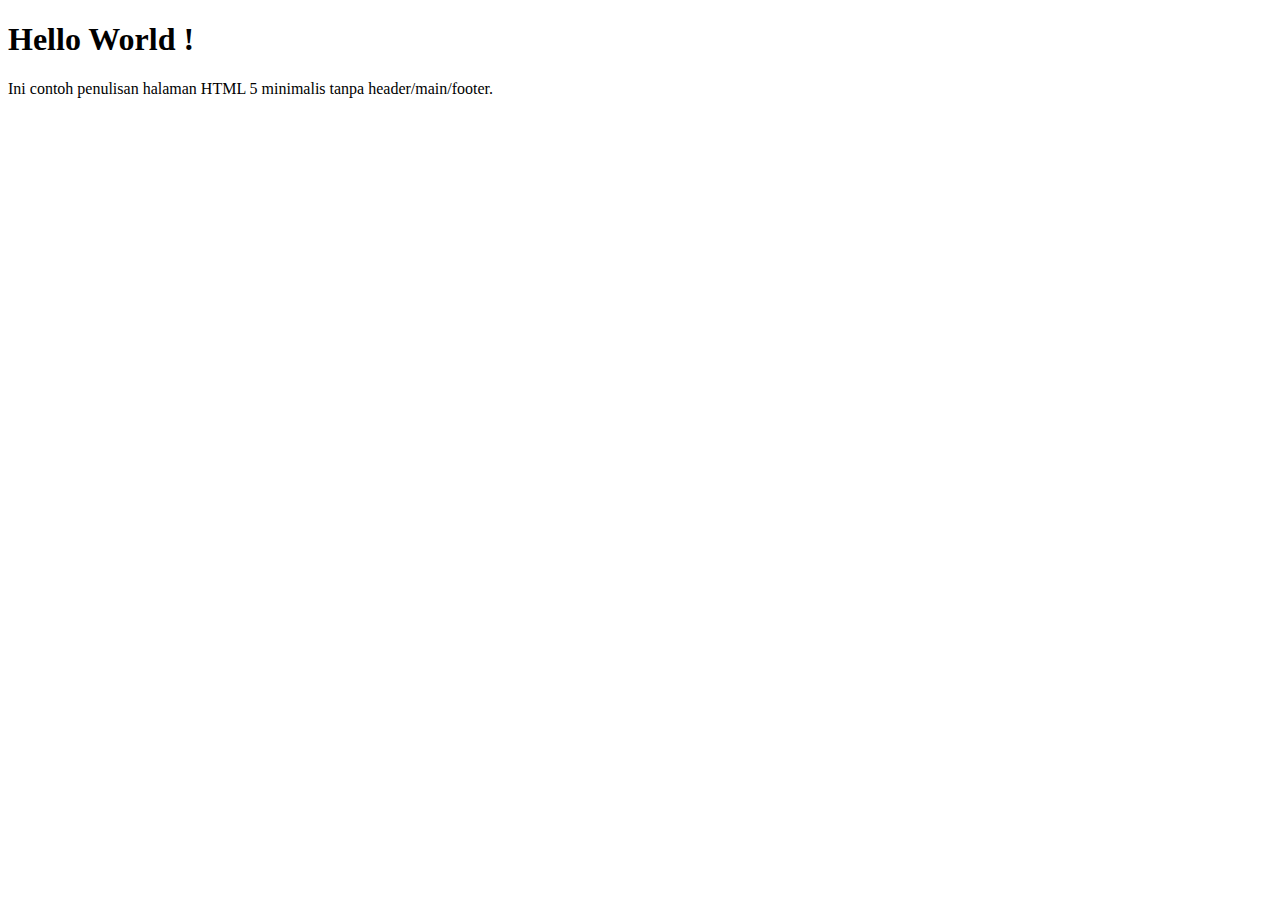
<file: index.html>
<!DOCTYPE html>
<html lang="id">
<head>
    <meta charset="UTF-8">
    <meta name="viewport" content="width=device-width, initial-scale=1.0">
    <title>Dasar HTML5</title>
</head>
<body>
    <h1>Hello World !</h1>
    <p>Ini contoh penulisan halaman HTML 5 minimalis tanpa header/main/footer.
    </p>
</body>
</html>
</file>
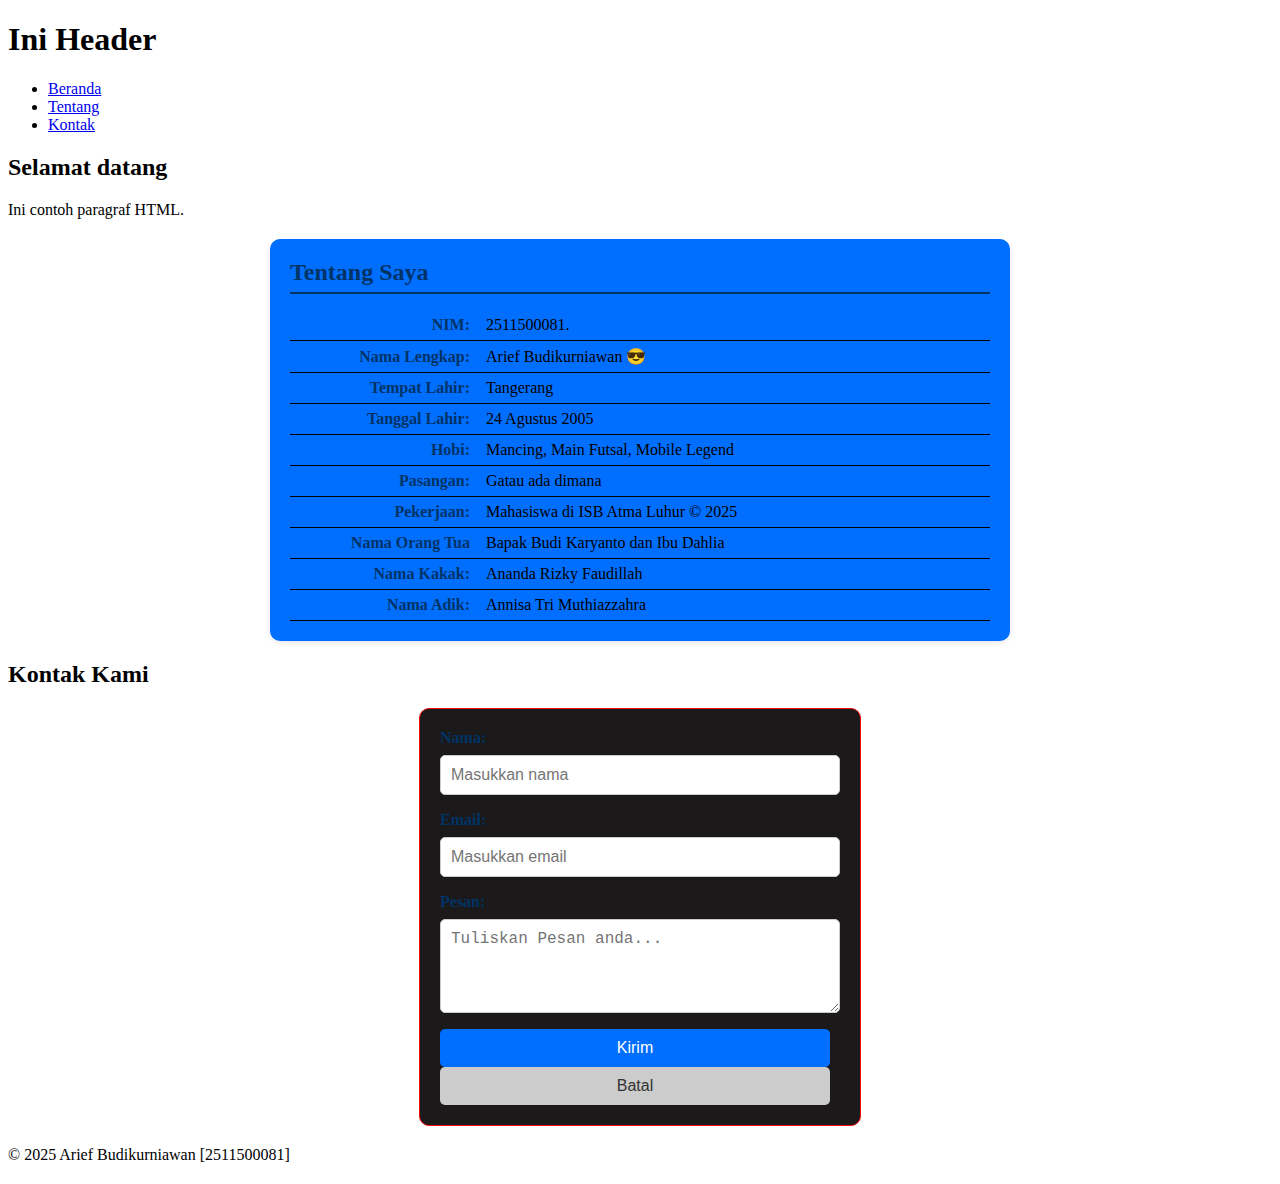
<file: pertemuan-03/index.html>
<!DOCTYPE html>
<html lang="en">

<head>
    <meta charset="UTF-8">
    <meta name="viewport" content="width=device-width, initial-scale=1.0">
    <title>Tentang Arief</title>
    <style>
        #about {
            background-color: #006eff;
            border-radius: 10px;
            padding: 20px;
            max-width: 700PX;
            margin: 20px auto;
            box-shadow: 0 2px 5px rgba(0, 0, 0, 0.1);
        }

        #about h2 {
            color: #003366;
            border-bottom: 2px solid #003366;
            padding-bottom: 6px;
            margin-top: 0;
            margin-bottom: 16px;
        }

        #about p {
            display: flex;
            justify-content: flex-start;
            align-items: baseline;
            margin: 0;
            padding: 6px 0;
            border-bottom: 1px solid #000000;
        }

        #about strong {
            min-width: 180px;
            color: #003366;
            font-weight: 600;
            text-align: right;
            padding-right: 16px;
            flex-shrink: 0;
        }

        @media (max-width: 600px) {
            #about p {
                flex-direction: column;
                align-items: flex-start;
            }

            #about strong {
                text-align: left;
                padding-right: 0;
                margin-bottom: 2px;
            }
        }
    </style>
</head>

<body>
    <header>
        <h1>Ini Header</h1>
        <nav>
            <ul>
                <li><a href="#home">Beranda</a></li>
                <li><a href="#about">Tentang</a></li>
                <li><a href="#Contact">Kontak</a></li>
            </ul>
        </nav>
    </header>
    <main>
        <section id="home">
            <h2>Selamat datang</h2>
            <p>Ini contoh paragraf HTML.</p>
        </section>
        <section id="about">
            <h2>Tentang Saya</h2>
            <p><strong>NIM:</strong> 2511500081.</p>
            <p><strong>Nama Lengkap:</strong> Arief Budikurniawan &#128526;</p>
            <p><strong>Tempat Lahir:</strong> Tangerang</p>
            <p><strong>Tanggal Lahir:</strong> 24 Agustus 2005</p>
            <p><strong>Hobi:</strong> Mancing, Main Futsal, Mobile Legend</p>
            <p><strong>Pasangan:</strong> Gatau ada dimana</p>
            <P><strong>Pekerjaan:</strong> Mahasiswa di ISB Atma Luhur &copy; 2025</P>
            <p><strong>Nama Orang Tua</strong> Bapak Budi Karyanto dan Ibu Dahlia</p>
            <p><strong>Nama Kakak:</strong> Ananda Rizky Faudillah</p>
            <p><strong>Nama Adik:</strong> Annisa Tri Muthiazzahra</p>
        </section>
        <section id="Contact">
            <h2>Kontak Kami</h2>
            <form action="" method="GET">
                <label for="txtnama">Nama:</label>
                <input type="text" id="txtnama" name="txtnama" placeholder="Masukkan nama" required autocomplete="name">

                <label for="txtemail">Email:</label>
                <input type="email" id="txtemail" name="txtemail" placeholder="Masukkan email" required
                    autocomplete="email">

                <label for="txtpesan">Pesan:</label>
                <textarea id="txtpesan" name="txtpesan" rows="4" placeholder="Tuliskan Pesan anda..."
                    required></textarea>

                <button type="submit">Kirim</button>
                <button type="reset">Batal</button>
            </form>
        </section>
    </main>
    <footer>
        <p>&copy; 2025 Arief Budikurniawan [2511500081]</p>
    </footer>
</body>

</html>

<style>
    #Contact form {
        display: flex;
        flex-direction: column;
        max-width: 400px;
        margin: 20px auto;
        padding: 20px;
        border: 1px solid #f30a0a;
        border-radius: 10px;
        background-color: #1b1919;
    }

    #Contact label {
        margin-bottom: 8px;
        font-weight: bold;
        color: #003366;
    }

    #Contact input,
    #Contact textarea {
        margin-bottom: 16px;
        padding: 10px;
        border: 1px solid #ccc;
        border-radius: 5px;
        font-size: 16px;
        width: 100%;
        box-sizing: border-box;
    }

    #Contact button {
        padding: 10px;
        border: none;
        border-radius: 5px;
        background-color: #006eff;
        color: white;
        font-size: 16px;
        cursor: pointer;
        margin-right: 10px;
    }

    #Contact button:hover {
        background-color: #0056cc;
    }

    #Contact button[type="reset"] {
        background-color: #ccc;
        color: #333;
    }

    #Contact button[type="reset"]:hover {
        background-color: #bbb;
    }
</style>
</file>
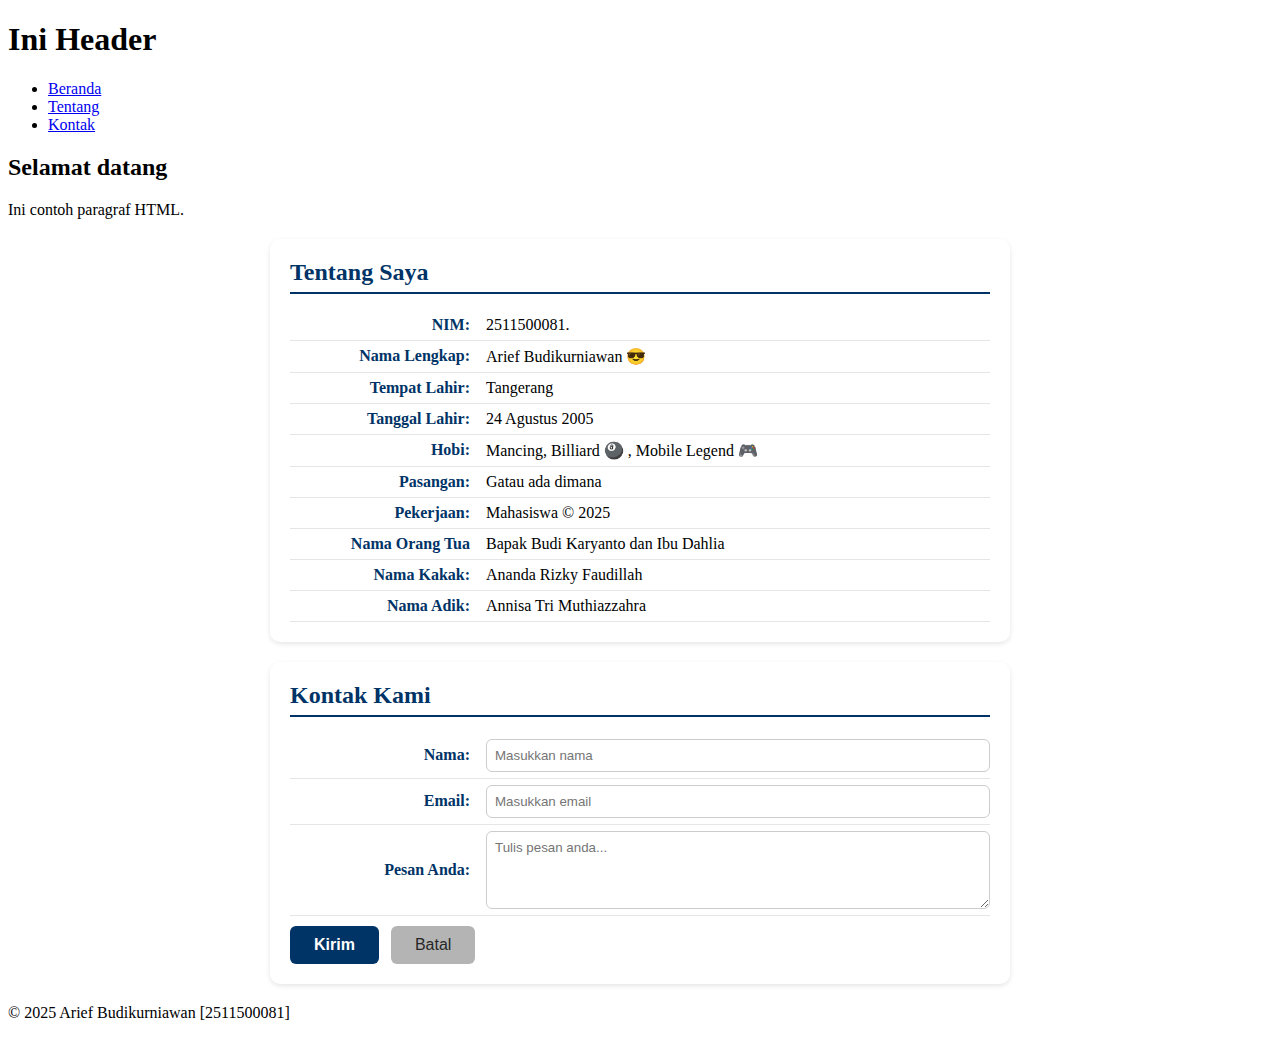
<file: pertemuan-04/index.html>
<!DOCTYPE html>
<html lang="en">

<head>
    <meta charset="UTF-8">
    <meta name="viewport" content="width=device-width, initial-scale=1.0">
    <title>Tentang Arief</title>
    <style>
        #about,
        #Contact {

            background-color: #ffffff;
            border-radius: 10px;
            padding: 20px;
            max-width: 700px;
            margin: 20px auto;
            box-shadow: 0 2px 5px rgba(0, 0, 0, 0.1);
        }

        #about h2,
        #Contact h2 {
            color: #003366;
            border-bottom: 2px solid #003366;
            padding-bottom: 6px;
            margin-top: 0;
            margin-bottom: 16px;
        }

        #about p,
        #Contact label {
            display: flex;
            justify-content: flex-start;
            align-items: center;
            margin: 0;
            padding: 6px 0;
            border-bottom: 1px solid #e6e6e6;
        }

        #about strong,
        #Contact label>span {
            min-width: 180px;
            color: #003366;
            font-weight: 600;
            text-align: right;
            padding-right: 16px;
            flex-shrink: 0;
        }

        #Contact input,
        #Contact textarea {
            flex: 1;
            border: 1px solid #ccc;
            border-radius: 6px;
            padding: 8px;
            color: #000;
            font-weight: normal;
            margin: 0;
            box-sizing: border-box;
            font-family: Arial, sans-serif;
        }

        #Contact button {
            margin-top: 10px;
            display: inline-block;
            padding: 10px 24px;
            font-size: 16px;
            border-radius: 6px;
            cursor: pointer;
            border: none;
            transition: all 0.3s ease;
            margin-right: 8px;
        }

        #Contact button[type="submit"] {
            background-color: #003366;
            color: #fff;
            font-weight: 600;
        }

        #Contact button[type="reset"] {
            background-color: #b4b4b4;
            color: #272727;
            font-weight: 500;
        }

        #Contact button[type="submit"]:hover {
            background-color: #0379ee;
            transform: translateY(-1px);
            box-shadow: 0 2px 6px rgba(0, 0, 0, 0.2);
        }

        #Contact button[type="reset"]:hover {
            background-color: #cccccc;
            transform: translateY(-1px);
        }

        @media (max-width: 600px) {

            #about p,
            #Contact label {
                flex-direction: column;
                align-items: flex-start;
            }

            #about strong,
            #Contact label>span {
                text-align: left;
                padding-right: 0;
                margin-bottom: 4px;
            }

            #Contact input,
            #Contact textarea,
            #Contact button {
                width: 100%;
            }
        }
    </style>


</head>

<body>
    <header>
        <h1>Ini Header</h1>
        <nav>
            <ul>
                <li><a href="#home">Beranda</a></li>
                <li><a href="#about">Tentang</a></li>
                <li><a href="#Contact">Kontak</a></li>
            </ul>
        </nav>
    </header>
    <main>
        <section id="home">
            <h2>Selamat datang</h2>
            <p>Ini contoh paragraf HTML.</p>
        </section>
        <section id="about">
            <h2>Tentang Saya</h2>
            <p><strong>NIM:</strong> 2511500081.</p>
            <p><strong>Nama Lengkap:</strong> Arief Budikurniawan &#128526;</p>
            <p><strong>Tempat Lahir:</strong> Tangerang</p>
            <p><strong>Tanggal Lahir:</strong> 24 Agustus 2005</p>
            <p><strong>Hobi:</strong> Mancing, Billiard &#127921; , Mobile Legend &#127918;</p>
            <p><strong>Pasangan:</strong> Gatau ada dimana</p>
            <P><strong>Pekerjaan:</strong> Mahasiswa &copy; 2025</P>
            <p><strong>Nama Orang Tua</strong> Bapak Budi Karyanto dan Ibu Dahlia</p>
            <p><strong>Nama Kakak:</strong> Ananda Rizky Faudillah</p>
            <p><strong>Nama Adik:</strong> Annisa Tri Muthiazzahra</p>
        </section>
        <section id="Contact">
            <section id="contact">
                <h2>Kontak Kami</h2>
                <form action="" method="GET">
                    <label for="txtNama"><span>Nama:</span>
                        <input type="text" id="txtNama" name="txtNama" placeholder="Masukkan nama" required
                            autocomplete="name">
                    </label>
                    <label for="txtEmail"><span>Email:</span>
                        <input type="email" id="txtEmail" name="txtEmail" placeholder="Masukkan email" required
                            autocomplete="email">
                    </label>
                    <label for="txtPesan"><span>Pesan Anda:</span>
                        <textarea id="txtPesan" name="txtPesan" rows="4" placeholder="Tulis pesan anda..."
                            required></textarea>
                    </label>
                    <button type="submit">Kirim</button>
                    <button type="reset">Batal</button>
                </form>
            </section>
    </main>
    <footer>
        <p>&copy; 2025 Arief Budikurniawan [2511500081]</p>
    </footer>
</body>

</html>
</file>
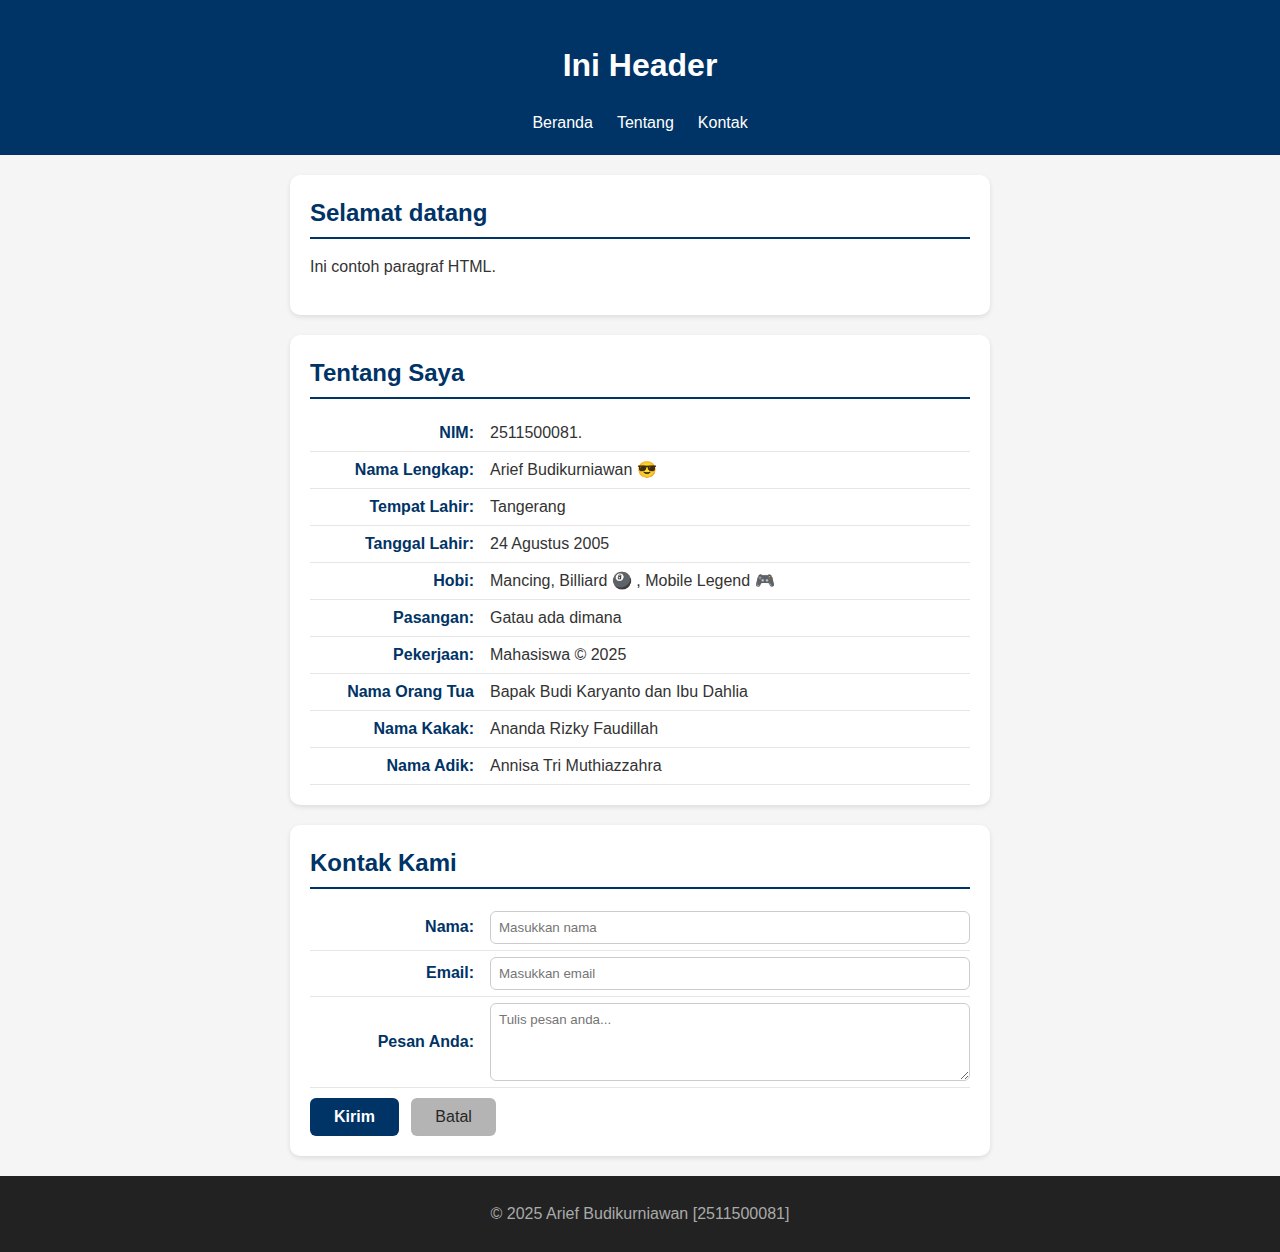
<file: pertemuan-05/index.html>
<!DOCTYPE html>
<html lang="en">

<head>
    <meta charset="UTF-8">
    <meta name="viewport" content="width=device-width, initial-scale=1.0">
    <title>Tentang Arief</title>
    <link rel="stylesheet" href="style.css">
</head>

<body>
    <header>
        <h1>Ini Header</h1>
        <button class="menu-toggle" id="menuToggle" aria-label="Toggle Navigation">
            &#9776;
        </button>
        <nav>
            <ul>
                <li><a href="#home">Beranda</a></li>
                <li><a href="#about">Tentang</a></li>
                <li><a href="#Contact">Kontak</a></li>
            </ul>
        </nav>
    </header>
    <main>
        <section id="home">
            <h2>Selamat datang</h2>
            <p>Ini contoh paragraf HTML.</p>
        </section>
        <section id="about">
            <h2>Tentang Saya</h2>
            <p><strong>NIM:</strong> 2511500081.</p>
            <p><strong>Nama Lengkap:</strong> Arief Budikurniawan &#128526;</p>
            <p><strong>Tempat Lahir:</strong> Tangerang</p>
            <p><strong>Tanggal Lahir:</strong> 24 Agustus 2005</p>
            <p><strong>Hobi:</strong> Mancing, Billiard &#127921; , Mobile Legend &#127918;</p>
            <p><strong>Pasangan:</strong> Gatau ada dimana</p>
            <P><strong>Pekerjaan:</strong> Mahasiswa &copy; 2025</P>
            <p><strong>Nama Orang Tua</strong> Bapak Budi Karyanto dan Ibu Dahlia</p>
            <p><strong>Nama Kakak:</strong> Ananda Rizky Faudillah</p>
            <p><strong>Nama Adik:</strong> Annisa Tri Muthiazzahra</p>
        </section>
        <section id="Contact">
            <section id="contact">
                <h2>Kontak Kami</h2>
                <form action="" method="GET">
                    <label for="txtNama"><span>Nama:</span>
                        <input type="text" id="txtNama" name="txtNama" placeholder="Masukkan nama" required
                            autocomplete="name">
                    </label>
                    <label for="txtEmail"><span>Email:</span>
                        <input type="email" id="txtEmail" name="txtEmail" placeholder="Masukkan email" required
                            autocomplete="email">
                    </label>
                    <label for="txtPesan"><span>Pesan Anda:</span>
                        <textarea id="txtPesan" name="txtPesan" rows="4" placeholder="Tulis pesan anda..."
                            required></textarea>
                    </label>
                    <button type="submit">Kirim</button>
                    <button type="reset">Batal</button>
                </form>
            </section>
    </main>
    <footer>
        <p>&copy; 2025 Arief Budikurniawan [2511500081]</p>
    </footer>
</body>

</html>
</file>
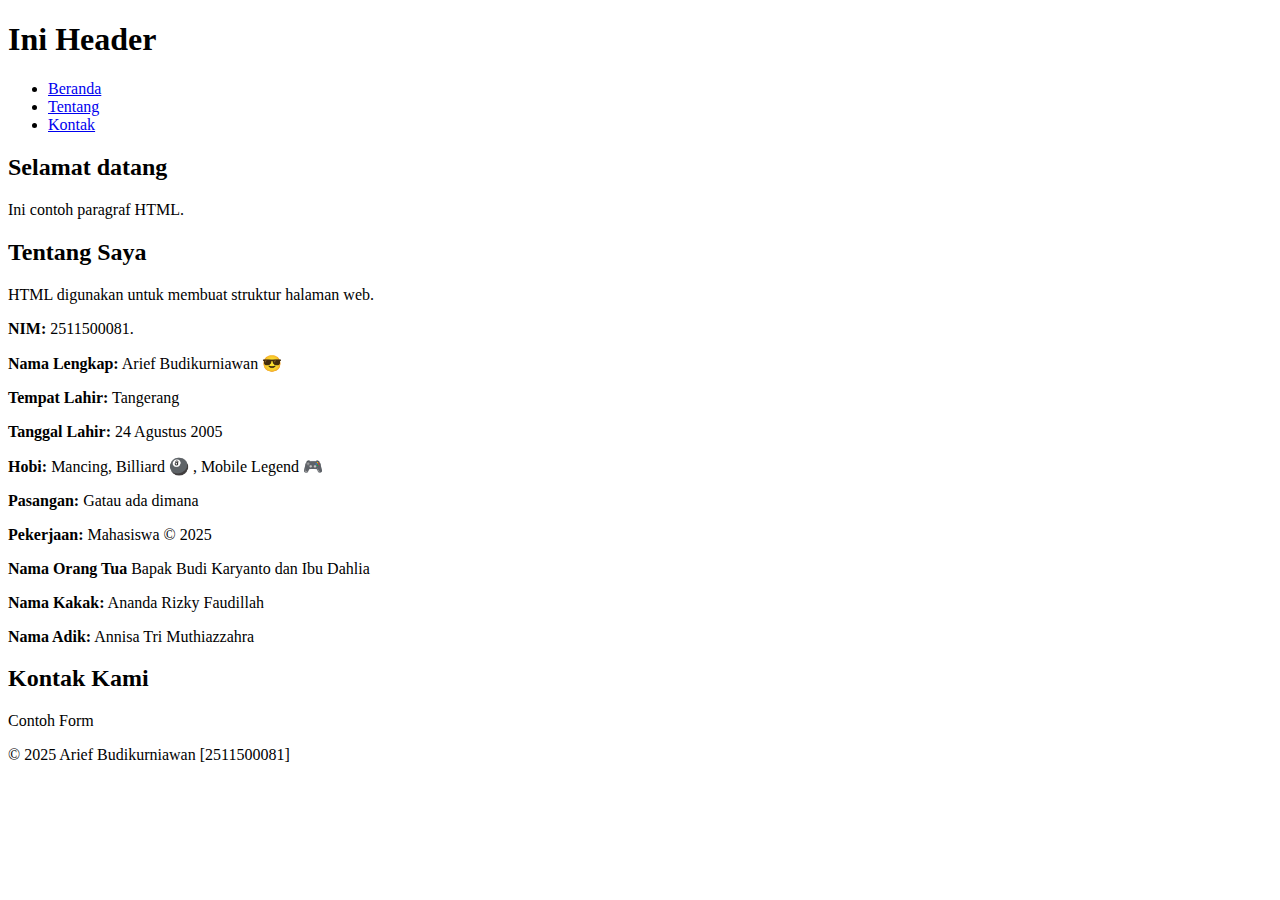
<file: pertemuan-02/emmet.html>
<!DOCTYPE html>
<html lang="en">
<head>
    <meta charset="UTF-8">
    <meta name="viewport" content="width=device-width, initial-scale=1.0">
    <title>Tentang Arief</title>
</head>
<body>
    <header>
        <h1>Ini Header</h1>
        <nav>
            <ul>
                <li><a href="#home">Beranda</a></li>
                <li><a href="#about">Tentang</a></li>
                <li><a href="#Contact">Kontak</a></li>
            </ul>
        </nav>
    </header>
    <main>
        <section id="home">
            <h2>Selamat datang</h2>
            <p>Ini contoh paragraf HTML.</p>
        </section>
        <section id="about">
            <h2>Tentang Saya</h2>
            <p>HTML digunakan untuk membuat struktur halaman web.</p>
            <p><strong>NIM:</strong> 2511500081.</p>
            <p><strong>Nama Lengkap:</strong> Arief Budikurniawan &#128526;</p>
            <p><strong>Tempat Lahir:</strong> Tangerang</p>
            <p><strong>Tanggal Lahir:</strong> 24 Agustus 2005</p>
            <p><strong>Hobi:</strong> Mancing, Billiard &#127921; , Mobile Legend &#127918;</p>
            <p><strong>Pasangan:</strong> Gatau ada dimana</p>
            <P><strong>Pekerjaan:</strong> Mahasiswa &copy; 2025</P>
            <p><strong>Nama Orang Tua</strong> Bapak Budi Karyanto dan Ibu Dahlia</p>
            <p><strong>Nama Kakak:</strong> Ananda Rizky Faudillah</p>
            <p><strong>Nama Adik:</strong> Annisa Tri Muthiazzahra</p>
        </section>
        <section id="Contact">
            <h2>Kontak Kami</h2>
            <p>Contoh Form</p>
        </section>
        </main>
        <footer>
            <p>&copy; 2025 Arief Budikurniawan [2511500081]</p>
        </footer>
</body>
</html>
</file>
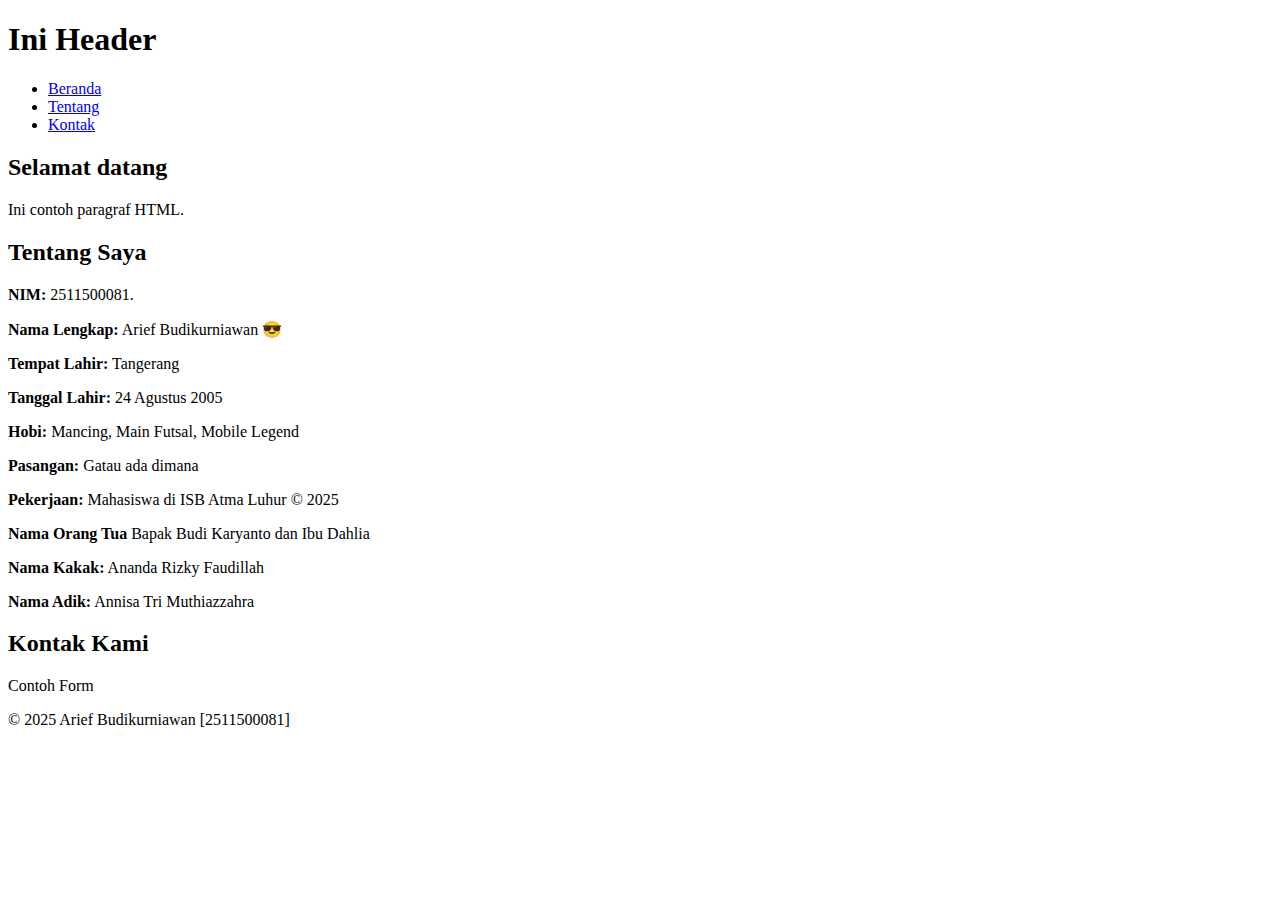
<file: pertemuan-03/.index.html>
<!DOCTYPE html>
<html lang="en">
<head>
    <meta charset="UTF-8">
    <meta name="viewport" content="width=device-width, initial-scale=1.0">
    <title>Tentang Arief</title>
</head>
<body>
    <header>
        <h1>Ini Header</h1>
        <nav>
            <ul>
                <li><a href="#home">Beranda</a></li>
                <li><a href="#about">Tentang</a></li>
                <li><a href="#Contact">Kontak</a></li>
            </ul>
        </nav>
    </header>
    <main>
        <section id="home">
            <h2>Selamat datang</h2>
            <p>Ini contoh paragraf HTML.</p>
        </section>
        <section id="about">
            <h2>Tentang Saya</h2>
            <p><strong>NIM:</strong> 2511500081.</p>
            <p><strong>Nama Lengkap:</strong> Arief Budikurniawan &#128526;</p>
            <p><strong>Tempat Lahir:</strong> Tangerang</p>
            <p><strong>Tanggal Lahir:</strong> 24 Agustus 2005</p>
            <p><strong>Hobi:</strong> Mancing, Main Futsal, Mobile Legend</p>
            <p><strong>Pasangan:</strong> Gatau ada dimana</p>
            <P><strong>Pekerjaan:</strong> Mahasiswa di ISB Atma Luhur &copy; 2025</P>
            <p><strong>Nama Orang Tua</strong> Bapak Budi Karyanto dan Ibu Dahlia</p>
            <p><strong>Nama Kakak:</strong> Ananda Rizky Faudillah</p>
            <p><strong>Nama Adik:</strong> Annisa Tri Muthiazzahra</p>
        </section>
        <section id="Contact">
            <h2>Kontak Kami</h2>
            <p>Contoh Form</p>
        </section>
        </main>
        <footer>
            <p>&copy; 2025 Arief Budikurniawan [2511500081]</p>
        </footer>
</body>
</html>
</file>
<file: pertemuan-05/style.css>
* {
    box-sizing: border-box;
}

body {
    margin: 0;
    font-family: Arial, sans-serif;
    background: #f5f5f5;
    color: #333;
    line-height: 1.5;
}

header {
    background: #003366;
    color: #fff;
    padding: 20px 0;
    text-align: center;
}

header ul {
    display: flex;
    justify-content: center;
    list-style: none;
    padding: 0;
    margin: 10px 0 0;
}

header li a {
    color: #fff;
    text-decoration: none;
    padding: 6px 12px;
}

header li a:hover {
    background-color: #85020d;
    border-radius: 6px;
    transition: background-color 0.3s ease;
}

header li a:focus {
    outline: 2px solid #fff;
    outline-offset: 2px;
    border-radius: 6px;
    background-color: rgba(255, 255, 255, 0.15);
}

header li a:active {
    background-color: #cc04a1;
    transform: translateY(1px);
}

.menu-toggle {
    display: none;
    background: none;
    border: none;
    color: #fff;
    font-size: 28px;
    cursor: pointer;
}

#home,
#about,
#Contact {

    background-color: #ffffff;
    border-radius: 10px;
    padding: 20px;
    max-width: 700px;
    margin: 20px auto;
    box-shadow: 0 2px 5px rgba(0, 0, 0, 0.1);
}

#home h2,
#about h2,
#Contact h2 {
    color: #003366;
    border-bottom: 2px solid #003366;
    padding-bottom: 6px;
    margin-top: 0;
    margin-bottom: 16px;
}

#home p {
    text-align: justify;
}

footer {
    background: #222;
    color: #aaa;
    text-align: center;
    padding: 10px;
}

#about p,
#Contact label {
    display: flex;
    justify-content: flex-start;
    align-items: center;
    margin: 0;
    padding: 6px 0;
    border-bottom: 1px solid #e6e6e6;
}

#about strong,
#Contact label>span {
    min-width: 180px;
    color: #003366;
    font-weight: 600;
    text-align: right;
    padding-right: 16px;
    flex-shrink: 0;
}

#Contact input,
#Contact textarea {
    flex: 1;
    border: 1px solid #ccc;
    border-radius: 6px;
    padding: 8px;
    color: #000;
    font-weight: normal;
    margin: 0;
    box-sizing: border-box;
    font-family: Arial, sans-serif;
}

#Contact button {
    margin-top: 10px;
    display: inline-block;
    padding: 10px 24px;
    font-size: 16px;
    border-radius: 6px;
    cursor: pointer;
    border: none;
    transition: all 0.3s ease;
    margin-right: 8px;
}

#Contact button[type="submit"] {
    background-color: #003366;
    color: #fff;
    font-weight: 600;
}

#Contact button[type="reset"] {
    background-color: #b4b4b4;
    color: #272727;
    font-weight: 500;
}

#Contact button[type="submit"]:hover {
    background-color: #0379ee;
    transform: translateY(-1px);
    box-shadow: 0 2px 6px rgba(0, 0, 0, 0.2);
}

#Contact button[type="reset"]:hover {
    background-color: #cccccc;
    transform: translateY(-1px);
}

@media (max-width: 600px) {
    .menu-toggle {
        display: block;
        position: absolute;
        left: 16px;
        top: 8px;
    }

    nav {
        display: none;
        flex-direction: column;
        background: #003366;
        width: 100%;
        padding: 5px 0;
    }

    nav.active {
        display: flex;
    }

    header {
        padding: 16px;
        position: sticky;
        top: 0;
        z-index: 1000;
    }

    header h1 {
        margin: 0 0 8px;
        font-size: 20px;
        line-height: 1.2;
    }

    header ul {
        flex-direction: column;
        align-items: stretch;
        gap: 8px;
        margin: 8px 0 0;
    }

    header li a {
        display: block;
        padding: 12px 14px;
        border: 1px solid rgba(255, 255, 255, 0.35);
        background: rgba(255, 255, 255, 0.08);
        backdrop-filter: saturate(120%);
    }

    #about p,
    #Contact label {
        flex-direction: column;
        align-items: flex-start;
    }

    #about strong,
    #Contact label>span {
        text-align: left;
        padding-right: 0;
        margin-bottom: 4px;
    }

    #Contact input,
    #Contact textarea,
    #Contact button {
        width: 100%;
    }
}
</file>
